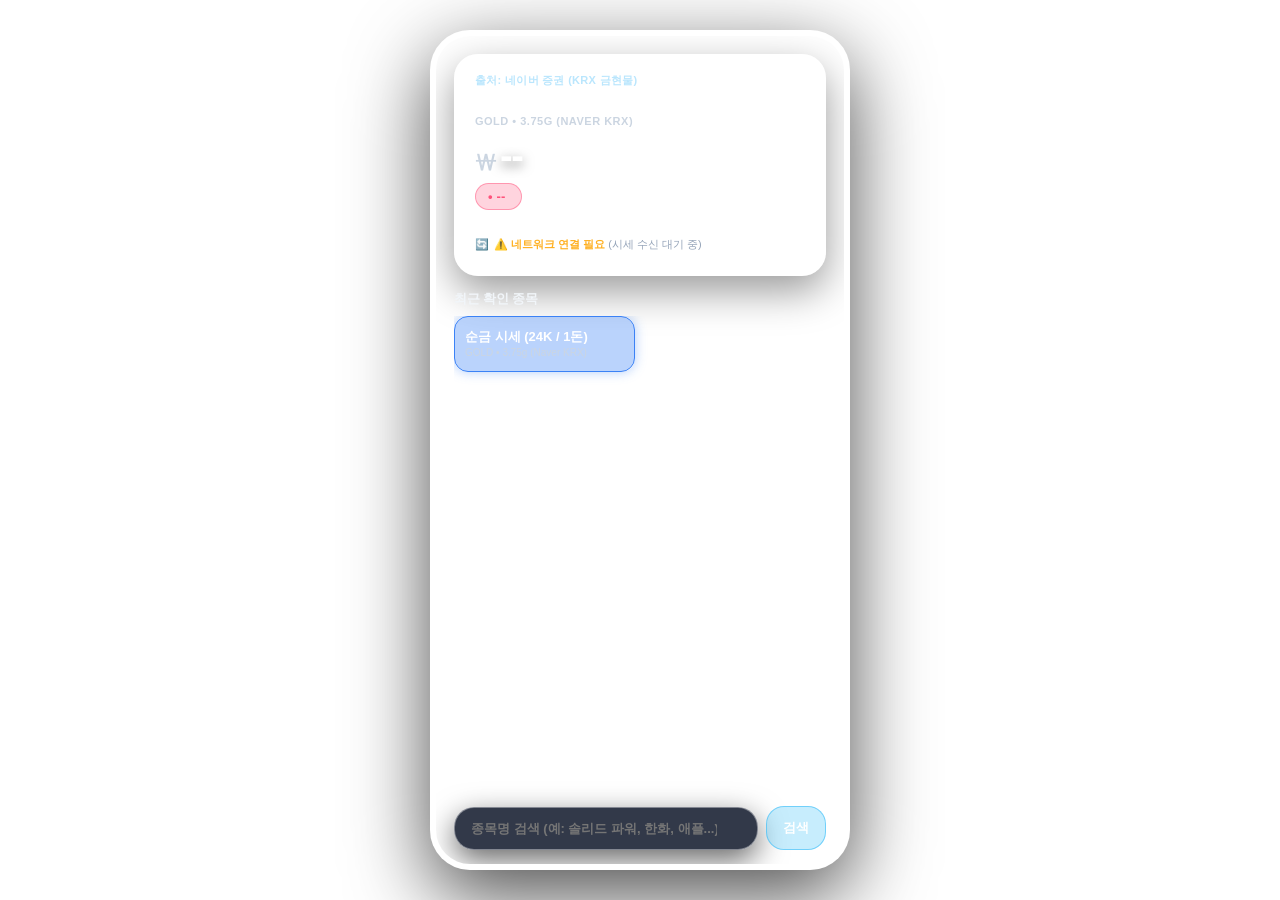
<file: assets/web/index.html>
<!DOCTYPE html>
<html lang="ko">
<head>
  <meta charset="UTF-8">
  <meta name="viewport" content="width=device-width, initial-scale=1.0, maximum-scale=1.0, user-scalable=no">
  <title>PIIK Asset - 실시간 자산 시세</title>
  <link rel="stylesheet" href="styles.css">
</head>
<body>
  <div class="app-container">
    <div class="phone-frame" id="phoneFrame">
      <div class="wallpaper-overlay"></div>

      <!-- 1. 상단 메인 종목 시세 위젯 -->
      <div class="widget-container">
        <div class="widget-card" id="widgetCard">
          <div class="widget-header">
            <div class="asset-info">
              <div>
                <div class="asset-source" id="assetSource">출처: 네이버 증권 (KRX 금현물)</div>
                <h2 class="asset-name" id="assetName">순금 시세 (24K / 1돈)</h2>
                <div class="asset-symbol" id="assetSymbol">GOLD • 3.75g (Naver KRX)</div>
              </div>
            </div>
          </div>

          <div class="widget-price-body">
            <div class="price-display">
              <span class="currency-symbol">₩</span>
              <span class="main-price" id="mainPrice">707,250</span>
            </div>
            <div class="price-change-badge" id="priceChangeBadge">
              <span id="changeIcon">▲</span>
              <span id="changeAmount">+5,400</span>
              <span id="changePercent">(+0.74%)</span>
            </div>
          </div>

          <div class="widget-footer">
            <div class="sync-status">
              <span class="sync-icon">🔄</span>
              <span id="lastUpdatedTime">마지막 갱신 시각: 방금 전</span>
            </div>
            <button class="instant-refresh-btn" id="instantRefreshBtn">Refresh</button>
          </div>
        </div>
      </div>

      <!-- 3. 중간: 최근 확인/검색 종목 섹션 -->
      <div class="recent-assets-section">
        <div class="section-title">최근 확인 종목</div>
        <div class="asset-options-grid" id="assetOptionsGrid"></div>
      </div>

      <!-- 4. 하단: 종목 검색 바 및 드롭다운 -->
      <div class="bottom-search-wrapper" id="searchWrapper">
        <!-- 드롭다운 리스트 (2글자 이상 입력 시 팝업) -->
        <div class="search-dropdown-menu hidden" id="searchDropdown"></div>

        <form id="searchForm" action="javascript:void(0);" style="width: 100%;">
          <div class="search-box-inner">
            <input type="text" class="search-input" id="assetSearchInput" placeholder="종목명 검색 (예: 솔리드 파워, 한화, 애플...)" autocomplete="off" enterkeyhint="search">
            <button type="button" class="clear-search-btn hidden" id="clearSearchBtn">&times;</button>
            <button type="button" class="right-search-btn" id="rightSearchBtn">검색</button>
          </div>
        </form>
      </div>

    </div>
  </div>

  <script src="app.js"></script>
</body>
</html>
</file>
<file: assets/web/styles.css>
/* AssetGlass - Single Unified Screen Minimal Glass Design System */

:root {
  --font-main: 'Inter', 'Noto Sans KR', -apple-system, sans-serif;
  --font-display: 'Outfit', 'Inter', sans-serif;
  --font-scale: 1;

  --glass-bg: rgba(255, 255, 255, 0.14);
  --glass-border: rgba(255, 255, 255, 0.32);

  --text-main: #ffffff;
  --text-muted: #f1f5f9;
  --text-dim: #cbd5e1;
  --text-subtle: #94a3b8;

  --up-color: #ff3b69;
  --up-glow: rgba(255, 59, 105, 0.35);
  --down-color: #38bdf8;
  --down-glow: rgba(56, 189, 248, 0.35);

  --light-sky-blue: #bae6fd;
  --radius-phone: 40px;
  --radius-card: 24px;

  --shadow-card: 0 15px 40px rgba(0, 0, 0, 0.4), inset 0 1px 0 rgba(255, 255, 255, 0.3);
}

* {
  margin: 0;
  padding: 0;
  box-sizing: border-box;
  font-family: var(--font-main);
  user-select: none;
  -webkit-tap-highlight-color: transparent;
  backdrop-filter: none !important;
  -webkit-backdrop-filter: none !important;
}

body {
  background-color: transparent;
  color: var(--text-main);
  min-height: 100vh;
  height: 100vh;
  display: flex;
  justify-content: center;
  align-items: center;
  overflow: hidden;
  padding: 10px;
}

.app-container {
  width: 100%;
  max-width: 420px;
  height: 100%;
  max-height: 840px;
  display: flex;
  justify-content: center;
  align-items: center;
}

.phone-frame {
  position: relative;
  width: 100%;
  height: 100%;
  background: transparent;
  border-radius: var(--radius-phone);
  border: 6px solid rgba(255, 255, 255, 0.25);
  box-shadow: 0 25px 80px rgba(0, 0, 0, 0.7), 0 0 0 1px rgba(255, 255, 255, 0.1);
  overflow: hidden;
  display: flex;
  flex-direction: column;
  justify-content: flex-start;
  padding: 14px 18px;
  gap: 12px;
}

.wallpaper-overlay {
  position: absolute;
  top: 0;
  left: 0;
  right: 0;
  bottom: 0;
  z-index: 1;
  background: transparent;
  pointer-events: none;
}

.status-bar,
.widget-container,
.recent-assets-section {
  position: relative;
  z-index: 2;
  flex-shrink: 0;
}

/* .status-bar {
  display: none !important;
}

/* 1. 상단 대표 자산 카운터 위젯 */
.widget-container {
  width: 100%;
  margin-top: 4px;
}

.widget-card {
  background: var(--glass-bg);
  border: 1px solid var(--glass-border);
  border-radius: var(--radius-card);
  padding: 18px 20px;
  box-shadow: var(--shadow-card);
  transition: all 0.3s cubic-bezier(0.4, 0, 0.2, 1);
  position: relative;
  overflow: hidden;
}

.widget-card.price-up {
  border-color: rgba(255, 59, 105, 0.5);
  box-shadow: 0 15px 40px rgba(0, 0, 0, 0.4), 0 0 20px var(--up-glow);
}

.widget-card.price-down {
  border-color: rgba(56, 189, 248, 0.5);
  box-shadow: 0 15px 40px rgba(0, 0, 0, 0.4), 0 0 20px var(--down-glow);
}

.widget-header {
  display: flex;
  justify-content: space-between;
  align-items: flex-start;
  margin-bottom: 10px;
}

.asset-source {
  font-size: 11px;
  font-weight: 600;
  color: var(--light-sky-blue);
  margin-bottom: 3px;
  letter-spacing: 0.3px;
}

.asset-name {
  font-size: 18px;
  font-weight: 800;
  color: var(--text-main);
  line-height: 1.2;
  letter-spacing: -0.3px;
}

.asset-symbol {
  font-size: 11px;
  font-weight: 600;
  color: var(--text-dim);
  text-transform: uppercase;
  letter-spacing: 0.5px;
  margin-top: 2px;
}

.widget-price-body {
  margin-bottom: 12px;
}

.price-display {
  display: flex;
  align-items: baseline;
  gap: 4px;
  margin-bottom: 6px;
}

.currency-symbol {
  font-size: 22px;
  font-weight: 700;
  color: var(--text-dim);
}

.main-price {
  font-family: var(--font-display);
  font-size: 38px;
  font-weight: 800;
  letter-spacing: -1.5px;
  color: var(--text-main);
  line-height: 1;
  display: inline-block;
  text-shadow: 0 4px 12px rgba(0, 0, 0, 0.5);
}

.main-price.pulse-active {
  animation: pricePulse 0.45s cubic-bezier(0.175, 0.885, 0.32, 1.275);
}

@keyframes pricePulse {
  0% { transform: scale(1); }
  50% { transform: scale(1.06); color: var(--light-sky-blue); }
  100% { transform: scale(1); color: var(--text-main); }
}

.price-change-badge {
  display: inline-flex;
  align-items: center;
  gap: 4px;
  padding: 5px 12px;
  border-radius: 20px;
  font-size: 13px;
  font-weight: 700;
  background: rgba(255, 59, 105, 0.22);
  color: #ff527b;
  border: 1px solid rgba(255, 59, 105, 0.4);
}

.price-change-badge.down {
  background: rgba(56, 189, 248, 0.22);
  color: #38bdf8;
  border-color: rgba(56, 189, 248, 0.4);
}

.widget-footer {
  display: flex;
  justify-content: space-between;
  align-items: center;
  padding-top: 10px;
  border-top: 1px solid rgba(255, 255, 255, 0.18);
  font-size: 11px;
}

.sync-status {
  display: flex;
  align-items: center;
  gap: 5px;
  color: var(--text-subtle);
}

.instant-refresh-btn {
  background: rgba(255, 255, 255, 0.15);
  border: 1px solid rgba(255, 255, 255, 0.3);
  color: var(--text-main);
  padding: 5px 14px;
  border-radius: 12px;
  font-size: 11px;
  font-weight: 700;
  cursor: pointer;
}

.instant-refresh-btn:active {
  background: rgba(255, 255, 255, 0.3);
}

/* 3. 최근 확인 종목 섹션 (고정 블록 스타일) */
.recent-assets-section {
  flex: 1;
  display: flex;
  flex-direction: column;
  min-height: 0;
  margin-top: 2px;
}

.section-title {
  font-size: 13px;
  font-weight: 700;
  color: var(--text-muted);
  margin-bottom: 8px;
  letter-spacing: -0.2px;
}

.asset-options-grid {
  display: grid;
  grid-template-columns: repeat(2, 1fr);
  gap: 8px;
  overflow-y: auto;
  align-content: start;
  flex: 1;
  padding-right: 2px;
}

.asset-options-grid::-webkit-scrollbar {
  width: 4px;
}
.asset-options-grid::-webkit-scrollbar-thumb {
  background: rgba(255, 255, 255, 0.2);
  border-radius: 4px;
}

.asset-option-card {
  height: 56px;
  min-height: 56px;
  max-height: 56px;
  box-sizing: border-box;
  background: rgba(255, 255, 255, 0.1);
  border: 1px solid rgba(255, 255, 255, 0.2);
  padding: 8px 10px;
  border-radius: 14px;
  display: flex;
  flex-direction: column;
  justify-content: center;
  cursor: pointer;
  transition: all 0.2s ease;
}

.asset-option-card:active {
  transform: scale(0.97);
}

.asset-option-card.selected {
  background: rgba(59, 130, 246, 0.35);
  border-color: #3b82f6;
  box-shadow: 0 0 12px rgba(59, 130, 246, 0.4);
}

.opt-title {
  font-size: 13px;
  font-weight: 700;
  color: var(--text-main);
  line-height: 1.2;
  white-space: nowrap;
  overflow: hidden;
  text-overflow: ellipsis;
}

.opt-sub {
  font-size: 10px;
  color: var(--text-dim);
  margin-top: 2px;
  white-space: nowrap;
  overflow: hidden;
  text-overflow: ellipsis;
}

/* 4. 하단 터치 보장 검색 바 & 실시간 드롭다운 */
.bottom-search-wrapper {
  position: relative;
  z-index: 999 !important;
  pointer-events: auto !important;
  margin-top: auto;
  padding-top: 6px;
  width: 100%;
}

.search-dropdown-menu {
  position: absolute;
  bottom: 56px;
  left: 0;
  right: 0;
  background: rgba(15, 23, 42, 0.96);
  border: 1px solid rgba(56, 189, 248, 0.4);
  border-radius: 18px;
  box-shadow: 0 -10px 30px rgba(0, 0, 0, 0.7);
  max-height: 200px;
  overflow-y: auto;
  z-index: 1000;
  padding: 6px;
}

.search-dropdown-menu.hidden {
  display: none !important;
}

.dropdown-item {
  padding: 10px 14px;
  border-radius: 12px;
  cursor: pointer;
  transition: background 0.15s ease;
  border-bottom: 1px solid rgba(255, 255, 255, 0.06);
}

.dropdown-item:last-child {
  border-bottom: none;
}

.dropdown-item:active, .dropdown-item:hover {
  background: rgba(56, 189, 248, 0.25);
}

.dd-title {
  font-size: 13px;
  font-weight: 700;
  color: #ffffff;
}

.dd-sub {
  font-size: 10px;
  color: var(--light-sky-blue);
  margin-top: 2px;
}

.search-box-inner {
  position: relative;
  width: 100%;
  display: flex;
  align-items: center;
  pointer-events: auto !important;
}

.right-search-btn {
  background: rgba(56, 189, 248, 0.28);
  border: 1.5px solid rgba(56, 189, 248, 0.6);
  color: #ffffff;
  padding: 12px 16px;
  border-radius: 18px;
  font-size: 13px;
  font-weight: 700;
  cursor: pointer;
  margin-left: 8px;
  flex-shrink: 0;
  transition: all 0.2s ease;
  pointer-events: auto !important;
}

.right-search-btn:active {
  transform: scale(0.94);
  background: rgba(56, 189, 248, 0.5);
}

.search-input {
  flex: 1;
  width: 100%;
  background: rgba(15, 23, 42, 0.85);
  border: 1.5px solid rgba(255, 255, 255, 0.4);
  color: var(--text-main);
  padding: 13px 40px 13px 16px;
  border-radius: 20px;
  font-size: 13px;
  font-weight: 600;
  outline: none;
  box-shadow: 0 10px 30px rgba(0, 0, 0, 0.6);
  pointer-events: auto !important;
  user-select: text !important;
  -webkit-user-select: text !important;
}

.search-input:focus {
  border-color: #3b82f6;
  background: rgba(15, 23, 42, 0.95);
  box-shadow: 0 0 18px rgba(59, 130, 246, 0.6);
}

.clear-search-btn {
  position: absolute;
  right: 14px;
  top: 50%;
  transform: translateY(-50%);
  background: none;
  border: none;
  color: var(--text-subtle);
  font-size: 22px;
  cursor: pointer;
  pointer-events: auto !important;
}

.clear-search-btn.hidden {
  display: none;
}

/* 실시간 드롭다운 메뉴 (2글자 이상 입력 시 팝업) */
.search-dropdown-menu {
  position: absolute;
  bottom: 100%;
  left: 0;
  right: 0;
  margin-bottom: 10px;
  background: #0f172a;
  border: 1px solid rgba(255, 255, 255, 0.3);
  border-radius: 20px;
  box-shadow: 0 -15px 40px rgba(0, 0, 0, 0.85);
  max-height: 220px;
  overflow-y: auto;
  z-index: 1000;
  padding: 8px;
}

.search-dropdown-menu.hidden {
  display: none;
}

.dropdown-item {
  padding: 10px 14px;
  border-radius: 12px;
  display: flex;
  justify-content: space-between;
  align-items: center;
  cursor: pointer;
  border-bottom: 1px solid rgba(255, 255, 255, 0.08);
}

.dropdown-item:last-child {
  border-bottom: none;
}

.dropdown-item:active,
.dropdown-item:hover {
  background: rgba(59, 130, 246, 0.3);
}

.dd-title {
  font-size: 14px;
  font-weight: 700;
  color: var(--text-main);
}

.dd-sub {
  font-size: 11px;
  color: var(--light-sky-blue);
  font-weight: 600;
}
</file>
